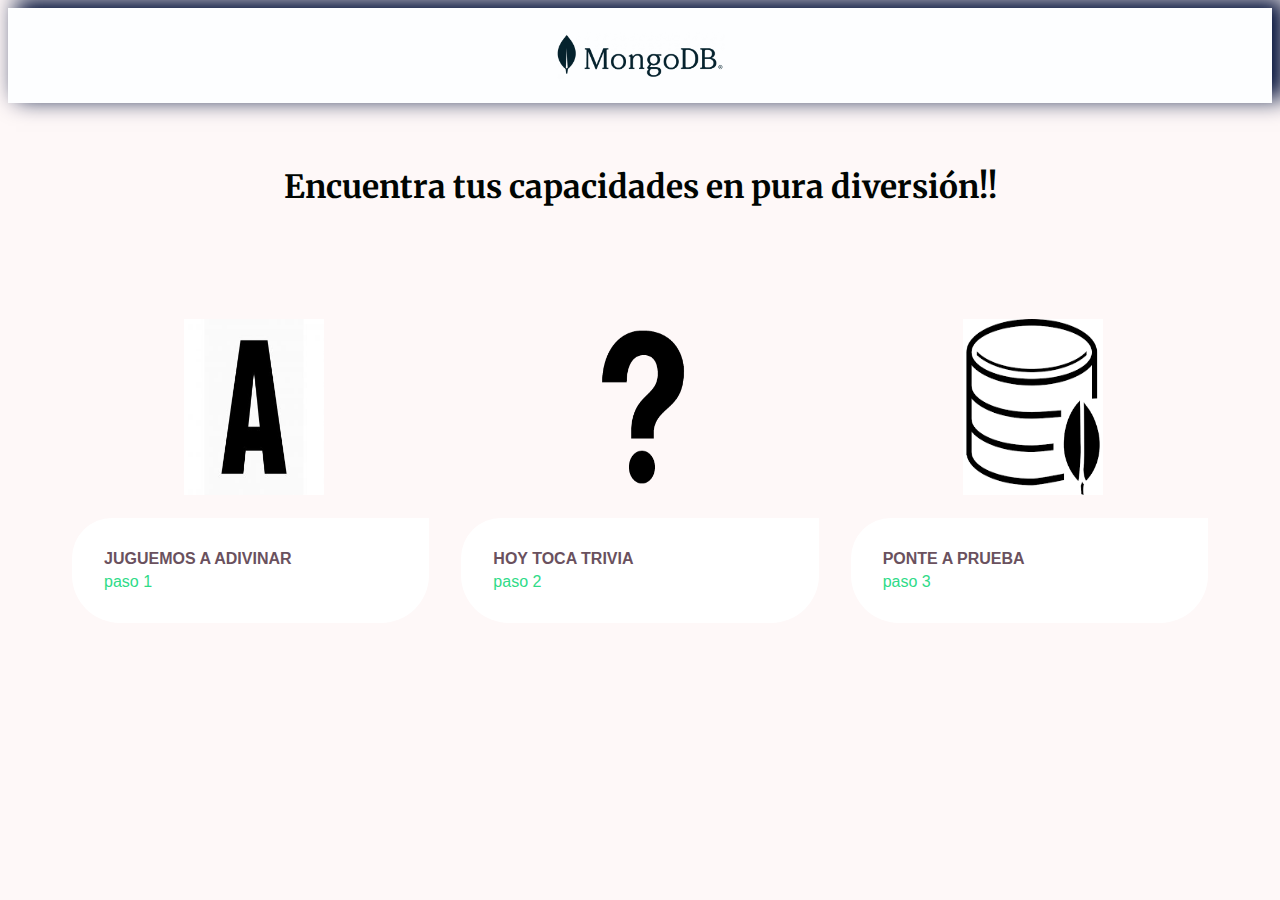
<file: index.html>
<!DOCTYPE html>
<html lang="en">

<head>
    <meta charset="UTF-8">
    <meta http-equiv="X-UA-Compatible" content="IE=edge">
    <meta name="viewport" content="width=device-width, initial-scale=1.0">
    <link rel="stylesheet" href="./css/index.css"> 
    <link rel="stylesheet" href="./css/cards.css"> 
    <!-- CSS only -->
    <link href="https://cdn.jsdelivr.net/npm/bootstrap@5.2.2/dist/css/bootstrap.min.css" rel="stylesheet"
        integrity="sha384-Zenh87qX5JnK2Jl0vWa8Ck2rdkQ2Bzep5IDxbcnCeuOxjzrPF/et3URy9Bv1WTRi" crossorigin="anonymous">
        <link rel="preconnect" href="https://fonts.googleapis.com">
        <link rel="preconnect" href="https://fonts.gstatic.com" crossorigin>
        <link href="https://fonts.googleapis.com/css2?family=Merriweather:wght@700&display=swap" rel="stylesheet">
        <link href="https://css-tricks.com/gooey-effect/" rel="stylesheet">
        <title>MongoDB</title>
</head>

<body>
    <nav>
        
        <img src="img/logo.png" alt="">
    </nav>
      
      <h1 class="titulo">Encuentra tus capacidades en pura diversión!!</h1>
      <ul class="cards">
        <li>
          <a href="juego.html" class="card">
            <img src="img/ahorcados.png" class="card__image" alt="" />
            <div class="card__overlay">
              <div class="card__header">
               
                <div class="card__header-text">
                  <h3 class="card__title"> JUGUEMOS A ADIVINAR </h3>            
                  <span class="card__status">paso 1</span>
                </div>
              </div>
              <p class="card__description">Rellena los espacios con las letras que tu intuición siga, logra completar la palabra segun la sentencia ¡BUENA SUERTE!</p>
            </div>
          </a>      
        </li>
        <li>
          <a href="trivia.html" class="card">
            <img src="img/preguntamongo.png" class="card__image" alt="" />
            <div class="card__overlay">        
              <div class="card__header">
               
                <div class="card__header-text">
                  <h3 class="card__title">HOY TOCA TRIVIA</h3>
                  <span class="card__status">paso 2</span>
                </div>
              </div>
              <p class="card__description">Tal como lo pensaste, elije la respuesta correcta y logra la mayor canitdad de preguntas contestadas correctamente,pruebate a ti mismo</p>
            </div>
          </a>
        </li>
        <li>
          <a href="C:\mongosh-1.6.0-win32-x64\bin\mongosh.exe" class="card">
            <img src="img/mongoshell.png" class="card__image" alt="" />
            <div class="card__overlay">
              <div class="card__header">
             
               
                  <div class="card__header-text">
                    <h3 class="card__title">PONTE A PRUEBA</h3>
                    <span class="card__status">paso 3</span>
                  </div>
                </div>
                <p class="card__description">Despues de probar que y obtener algunos conocmientos es hora de poner en practica tus hailidades</p>
              </div>
            
            </div>
          </a>
        </li>
        
      </ul>
 
   </body>
 
</html>
</file>
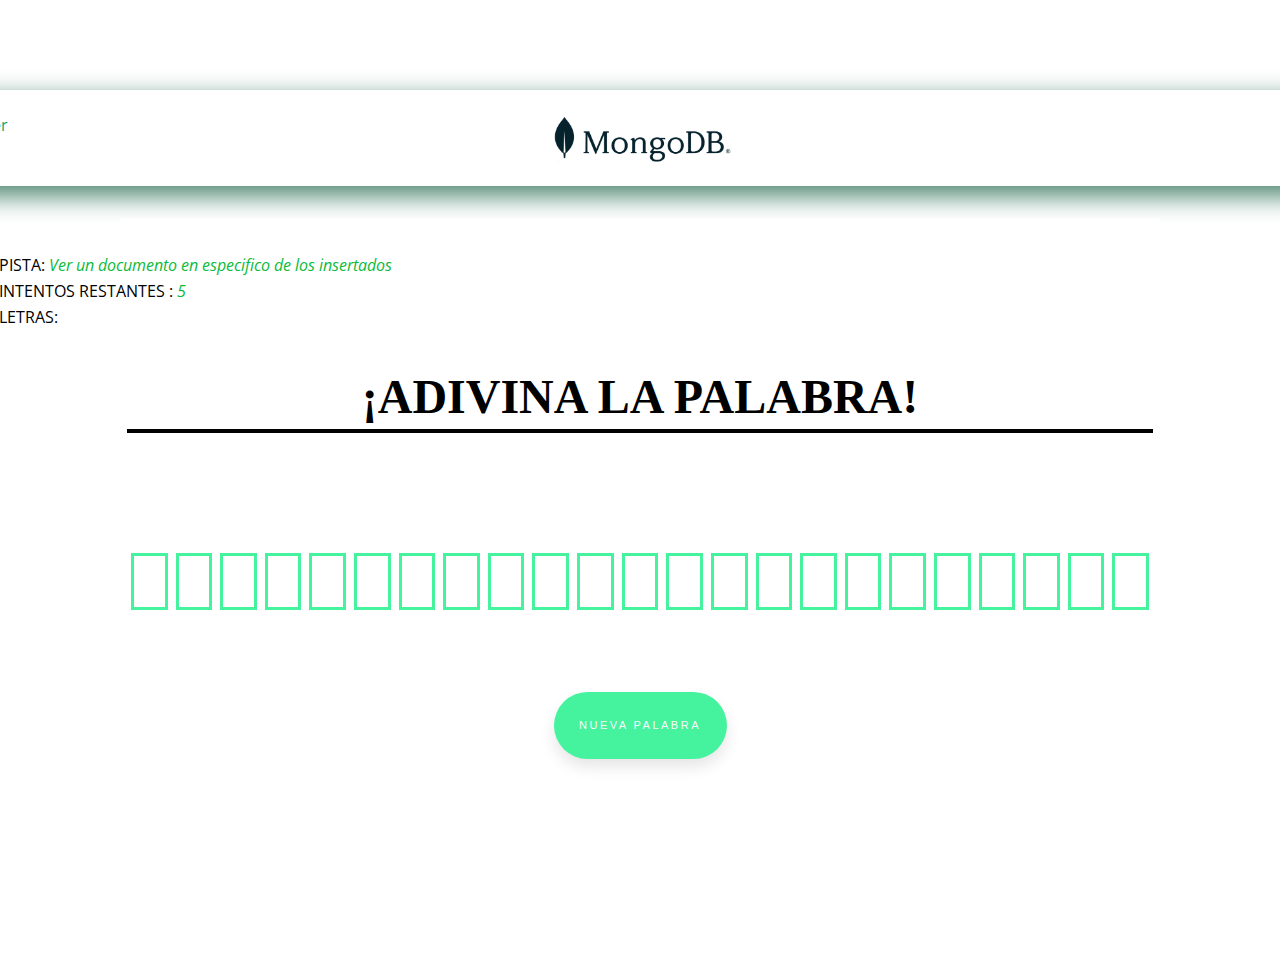
<file: juego.html>
<!DOCTYPE html>
<html lang="en">
<head>
    <meta charset="UTF-8">
    <meta http-equiv="X-UA-Compatible" content="IE=edge">
    <meta name="viewport" content="width=device-width, initial-scale=1.0">
    <link rel="stylesheet" href="/css/juego.css">
 
    <title>ADIVINAR</title>
    
</head>

<body>
    <nav>
        <a href="index.html">Volver</a>
        <img src="img/logo.png" alt="">
    </nav>
    <section >
       
        <h2>¡ADIVINA LA PALABRA!</h2>
        <div id="palabra">
            <div class="letra pintar">U</div>
            <div class="letra">S</div>
            <div class="letra">E</div>
            <div class="letra">D</div>
            <div class="letra">A</div>
            <div class="letra">T</div>
            <div class="letra">A</div>
            <div class="letra">B</div>
            <div class="letra">A</div>
            <div class="letra">S</div>
            <div class="letra">E</div>
            <div class="letra">N</div>
            <div class="letra">A</div>
            <div class="letra">M</div>
            <div class="letra">E</div>
        </div>
        <div class="cont">
        <h3> PISTA: <span id="ayuda"> Creacion de base de datos</span> </h3>
        <h3>INTENTOS RESTANTES : <span id="intentos">5</span></h3>
        <h3>LETRAS: <span id="letrasIngresadas"></span></h3>
    </div>

       
        <div class="wrap">
            <button class="button" onclick="cargarNuevaPalabra()">Nueva palabra</button>
          </div>
    </section>
    <script src="/js/juego.js"></script>
</body>
</html>
</file>
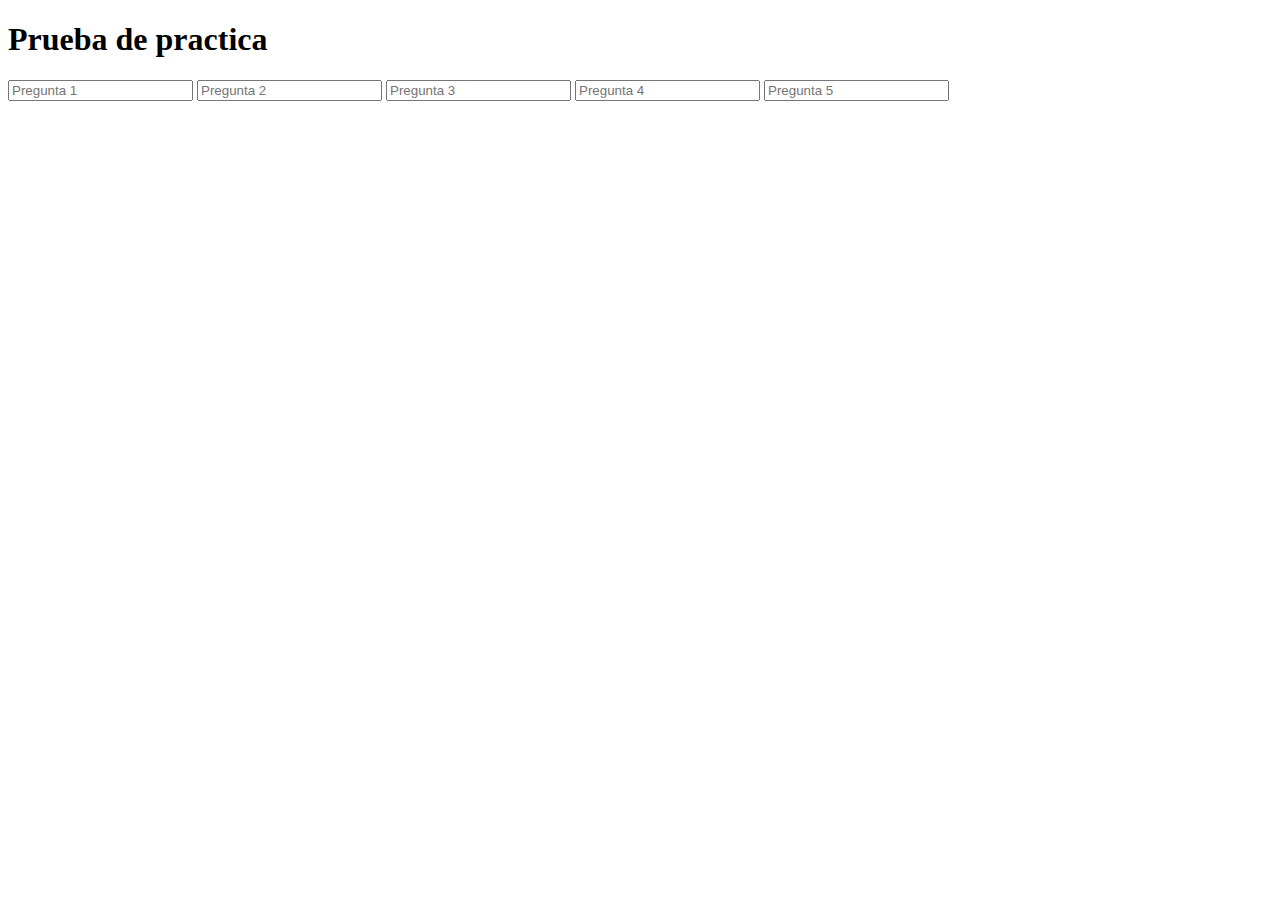
<file: assets/practica.html>
<!DOCTYPE html>
<html lang="en">
<head>
    <meta charset="UTF-8">
    <meta http-equiv="X-UA-Compatible" content="IE=edge">
    <meta name="viewport" content="width=device-width, initial-scale=1.0">
    <title>Prueba de practica</title>
</head>
<body>
    <h1>Prueba de practica</h1>
    <input type="text" placeholder="Pregunta 1">
    <input type="text" placeholder="Pregunta 2">
    <input type="text" placeholder="Pregunta 3">
    <input type="text" placeholder="Pregunta 4">
    <input type="text" placeholder="Pregunta 5">
</body>
</html>
</file>
<file: css/index.css>
nav{
    display: flex;
    background-color: rgb(253 254 255);
    box-shadow: 11px -7px 22px 3px rgb(0 15 56);
    padding: 1.5rem;
}

nav img{
    width: 14%;
    display: flex;
    margin: auto;
}


img {
    width: 9%;
    display: flex;
    margin: 2rem auto -1rem;
}

  :root {
    --bg: #1a1e24;
    --color: #eee;
    --font: Montserrat, Roboto, Helvetica, Arial, sans-serif;
}





.titulo {
    text-align: center;
    color: #000502;
    margin-top: 4rem;
    font-family: 'Merriweather', serif;

}

@media (min-width: 300px) and (max-width: 480px) {
    
    img {
        width: 20%;
        display: flex;
        margin: 3rem auto -1rem;
    }
    .titulo {
        text-align: center;
        color: rgb(44, 199, 91);
        margin-top: 12rem;
        font-family: 'Merriweather', serif;

    }
    .wrap {
        height: 100%;
        display: flex;
        align-items: center;
        justify-content: center;
        margin-top: 5rem;
      }
  
}

@media (min-width: 481px) and (max-width: 530px) {
  
    img {
        width: 17%;
        display: flex;
        margin: 3rem auto -1rem;
    }
    .titulo {
        text-align: center;
        color: rgb(44, 199, 91);
        margin-top: 10rem;
        font-family: 'Merriweather', serif;
        font-size: 37px;

    }

    .wrap {
        height: 100%;
        display: flex;
        align-items: center;
        justify-content: center;
        margin-top: 2rem;
      }
   
}

@media (min-width: 531px) and (max-width: 730px) {
   
    img {
        width: 26%;
        display: flex;
        margin: 3rem auto -1rem;
    }
    .titulo {
        text-align: center;
        color: rgb(44, 199, 91);
        margin-top: 9rem;
        font-family: 'Merriweather', serif;

    }
    .wrap {
        height: 100%;
        display: flex;
        align-items: center;
        justify-content: center;
        margin-top: 3rem;
      }
    
}

@media (min-width:728) and (max-width: 924px){

    img {
        width: 11%;
        display: flex;
        margin: 3rem auto -1rem;
    }
    .titulo {
        text-align: center;
        color: rgb(44, 199, 91);
        margin-top: 11rem;
        font-family: 'Merriweather', serif;

    }
    .wrap {
        height: 100%;
        display: flex;
        align-items: center;
        justify-content: center;
        margin-top: 3rem;
      }


}

@media (min-width: 924px)and(max-width: 1024px) {
  

    .titulo {
        text-align: center;
        color: rgb(44, 199, 91);
        margin-top: 5rem;
        font-family: 'Merriweather', serif;
        font-size: 4rem;

    }
    
    
}
</file>
<file: css/cards.css>
:root {
  --surface-color: #fff;
  --curve: 40;
}

* {
  box-sizing: border-box;
}

body {
  font-family: 'Noto Sans JP', sans-serif;
  background-color: #fef8f8;
}

.cards {
  display: grid;
  grid-template-columns: repeat(auto-fit, minmax(300px, 1fr));
  gap: 2rem;
  margin: 4rem 5vw;
  padding: 0;
  list-style-type: none;
}

.card {
  position: relative;
  display: block;
  height: 100%;  
  border-radius: calc(var(--curve) * 1px);
  overflow: hidden;
  text-decoration: none;
}

     
  .card__image {
    width: 84%;
    height: 22rem;
    margin: 0%;
    size: 11rem;
    padding-left: 7rem;
    padding-right: 3rem;
    padding-top: 3rem;
    padding-bottom: 8rem;

}

.card__overlay {
  position: absolute;
  bottom: 0;
  left: 0;
  right: 0;
  z-index: 1;      
  border-radius: calc(var(--curve) * 1px);    
  background-color: var(--surface-color);      
  transform: translateY(100%);
  transition: .2s ease-in-out;
}

.card:hover .card__overlay {
  transform: translateY(0);
}

.card__header {
  position: relative;
  display: flex;
  align-items: center;
  gap: 2em;
  padding: 2em;
  border-radius: calc(var(--curve) * 1px) 0 0 0;    
  background-color: var(--surface-color);
  transform: translateY(-100%);
  transition: .2s ease-in-out;
}

.card__arc {
  width: 80px;
  height: 80px;
  position: absolute;
  bottom: 100%;
  right: 0;      
  z-index: 1;
}

.card__arc path {
  fill: var(--surface-color);
  d: path("M 40 80 c 22 0 40 -22 40 -40 v 40 Z");
}       

.card:hover .card__header {
  transform: translateY(0);
}

.card__thumb {
  flex-shrink: 0;
  width: 50px;
  height: 50px;      
  border-radius: 50%;      
}

.card__title {
  font-size: 1em;
  margin: 0 0 .3em;
  color: #6A515E;
}

.card__tagline {
  display: block;
  margin: 1em 0;
  font-family: "MockFlowFont";  
  font-size: .8em; 
  color: #D7BDCA;  
}

.card__status {
  font-size: 1em;
  color:  rgb(47, 219, 136);
}
a.card{
  border-radius: 3rem;
}

.card__description {
  padding: 0 2em 2em;
  margin: 0;
  color: #D7BDCA;
  font-family: "MockFlowFont";   
  display: -webkit-box;
  -webkit-box-orient: vertical;
  -webkit-line-clamp: 3;
  overflow: hidden;
}
</file>
<file: css/juego.css>
@import url('https://fonts.googleapis.com/css2?family=Open+Sans:wght@400;600&display=swap');
*{
    box-sizing: border-box;
    font-family: 'Open Sans';
    margin:0%;
    overflow: none;
}
body{margin:0%;
    overflow: none;
    display: flex;
    background: #fff;
    height: 100vh;
    display: flex;
    justify-content: center;
    align-items: center;
    flex-direction: column;
}

nav{
    display: flex;
    background-color: #fff;
    box-shadow: 15px 9px 24px 1px rgb(77 134 111);
    padding: 1.5rem;
    margin-bottom: 2rem;
    margin-top: -7rem;
    align-items: flex-start;
    width: 90rem;
    height: 6rem;

}

nav img{
    width: 13%;
    display: flex;
    margin-left: 34rem;

}

section{
    width: 65em;
    height: 30em;
    background-color: #fff;
    border:none;
    color: #000;
    padding: 7px;
}
h2{
    border-bottom: 4px solid #000;
    text-align: center;
    padding-bottom: 5px;
    color: #000;
    font-size: 3rem;
    margin-top: 9rem;
    font-family: 'Merriweather', serif;
}
#palabra{
    display: flex;
    justify-content: center;
    margin: 40px 0;
}
a{
    text-decoration: none;
    margin-left: 1rem;
    color: rgb(19, 165, 109);
}

a:hover{
    color:rgb(13, 127, 74);
}

.letra {
    height: 57px;
    width: 53px;
    border: 3px solid rgb(69 243 159);
    text-align: center;
    margin: 4px;
    font-weight: 600;
    font-size: 29px;
    margin-top: 5rem;
}
.wrap {
  height: 100%;
  display: flex;
  align-items: center;
  justify-content: center;
  margin-top: -10rem;
}

.button {
    width: 173px;
    height: 67px;
  font-family: 'Roboto', sans-serif;
  font-size: 11px;
  text-transform: uppercase;
  letter-spacing: 2.5px;
  font-weight: 500;
  color: rgb(250, 249, 249);
  background-color: rgb(69 243 159);
  border: none;
  border-radius: 45px;
  box-shadow: 0px 8px 15px rgba(0, 0, 0, 0.1);
  transition: all 0.3s ease 0s;
  cursor: pointer;
  outline: none;
  }

.button:hover {
  background-color: #f2f3f3;
  box-shadow: 0px 15px 20px rgba(27, 231, 149, 0.4);
  color: rgb(5, 0, 0);
  transform: translateY(-7px);
}
.pintar{
    background-color: #02bf67;;
}
.pintarError{
    background-color: rgb(243, 97, 97);
}
h3{
    margin: 4px 0;
    font-weight: normal;
    font-size: 16px;
    text-align: centera;
}
h3 span{
    font-style: italic;
    color: #0abb39;
}
.cont{       padding-bottom: 20rem;
    margin-top: -25rem;
    margin-left: -8rem;}
</file>
